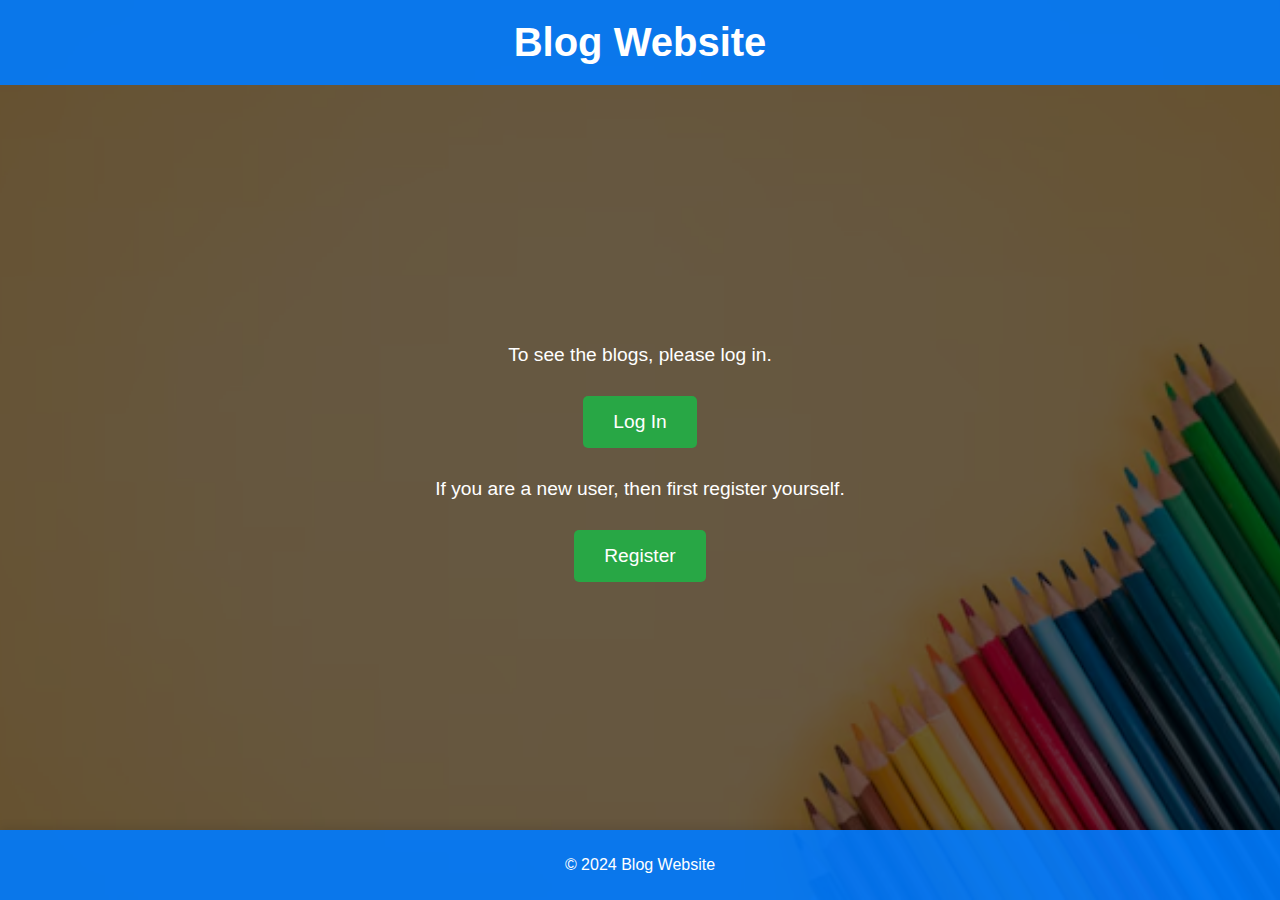
<file: frontend/index.html>
<!DOCTYPE html>
<html lang="en">
<head>
    <meta charset="UTF-8">
    <meta name="viewport" content="width=device-width, initial-scale=1.0">
    <title>Blog Website</title>
    <link rel="stylesheet" href="index.css">
</head>

<body>
    <header>
        <h1>Blog Website</h1>
    </header>
    <main>
        <p>To see the blogs, please log in.</p>
        <a href="login.html" class="button">Log In</a>
        <p>If you are a new user, then first register yourself.</p>
        <a href="signup.html" class="button">Register</a>
    </main>
    <footer>
        <p>&copy; 2024 Blog Website</p>
    </footer>
</body>
</html>
</file>
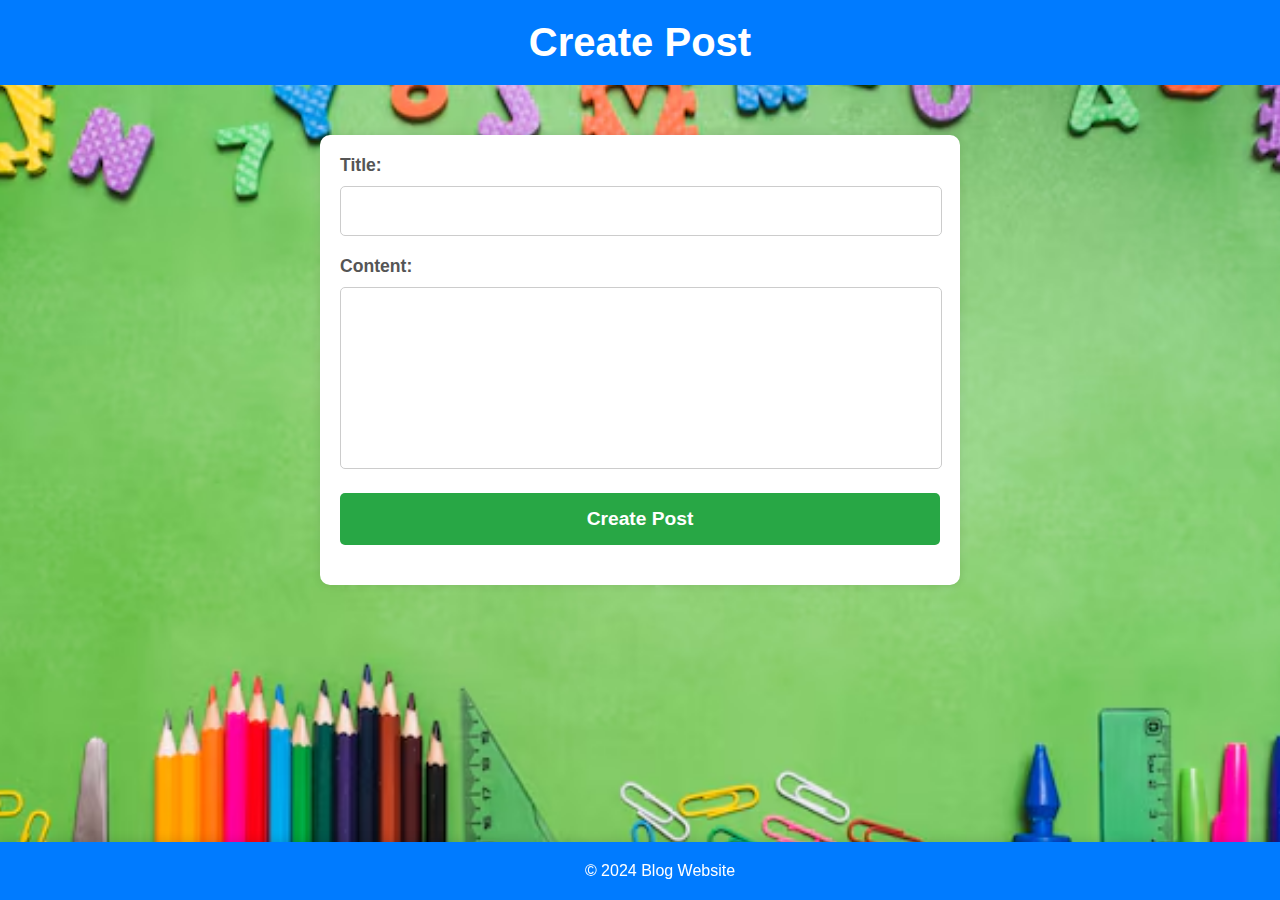
<file: frontend/create_post.html>
<!DOCTYPE html>
<html lang="en">
  <head>
    <meta charset="UTF-8" />
    <meta name="viewport" content="width=device-width, initial-scale=1.0" />
    <title>Create Post</title>
    <link rel="stylesheet" href="createPost.css" />
  </head>
  <body>
    <header>
      <h1>Create Post</h1>
    </header>
    <main>
      <form
        id="createPostForm"
        action="http://localhost/Bloging_Website_2/backend/create_post.php"
        method="POST"
      >
        <div>
          <label for="title">Title:</label>
          <input type="text" id="title" name="title" required />
        </div>
        <div>
          <label for="content">Content:</label>
          <textarea id="content" name="content" required></textarea>
        </div>
        <div>
          <button type="submit">Create Post</button>
        </div>
      </form>
    </main>
    <footer>
      <p>&copy; 2024 Blog Website</p>
    </footer>
  </body>
</html>
</file>
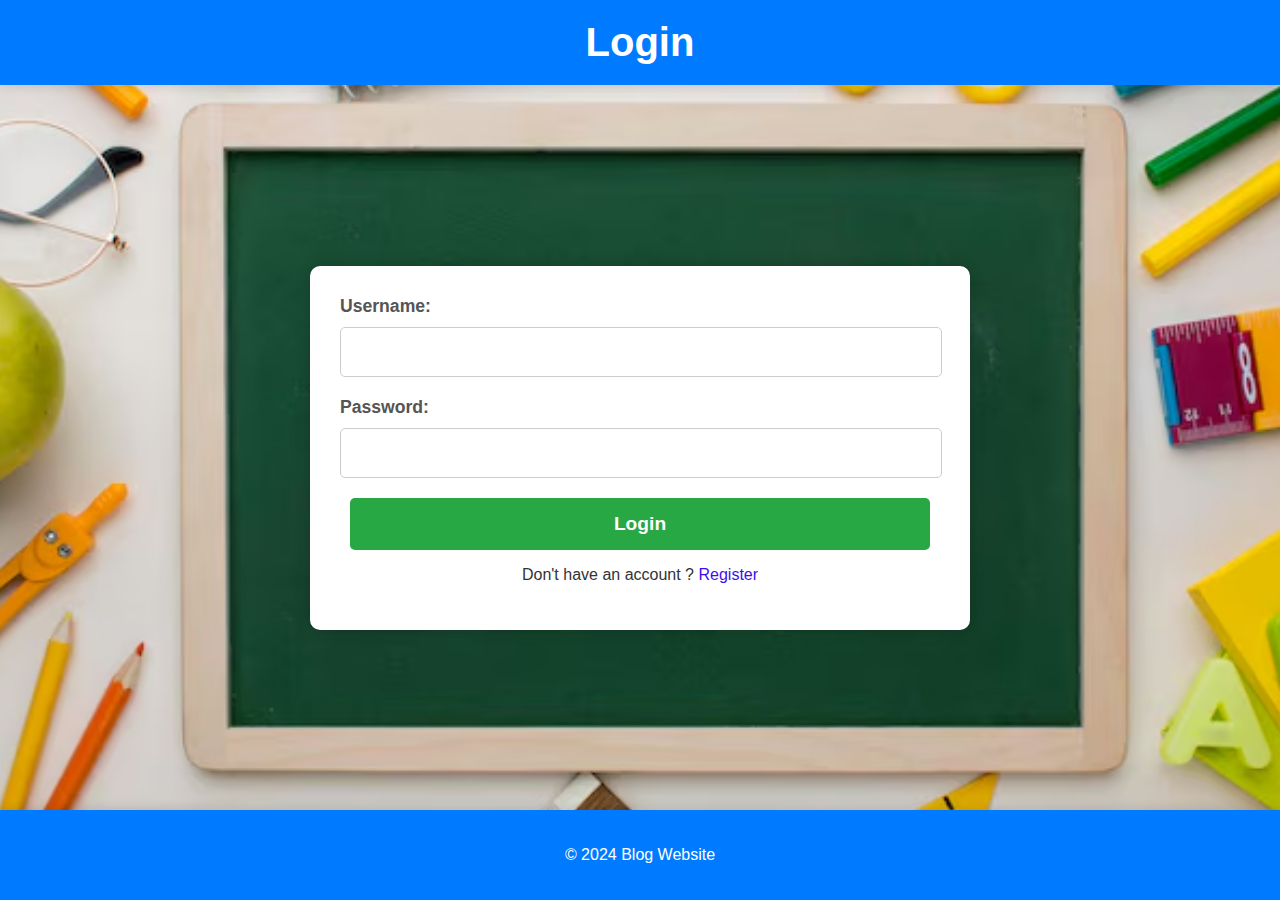
<file: frontend/login.html>
<!DOCTYPE html>
<html lang="en">
  <head>
    <meta charset="UTF-8" />
    <meta name="viewport" content="width=device-width, initial-scale=1.0" />
    <title>Login</title>
    <link rel="stylesheet" href="login.css" />
  </head>
  <body>
    <header>
      <h1>Login</h1>
    </header>
    <main>
      <form
        id="loginForm"
        action="http://localhost/Bloging_Website_2/backend/login.php"
        method="POST"
      >
        <div>
          <label for="username">Username:</label>
          <input type="text" id="username" name="username" required />
        </div>
        <div>
          <label for="password">Password:</label>
          <input type="password" id="password" name="password" required />
        </div>
        <div class="line_btn">
          <button type="submit">Login</button>
        </div>
        <p>
          Don't have an account ?
          <a href="signup.html">Register</a>
        </p>
      </form>
    </main>
    <footer>
      <p>&copy; 2024 Blog Website</p>
    </footer>
  </body>
</html>
</file>
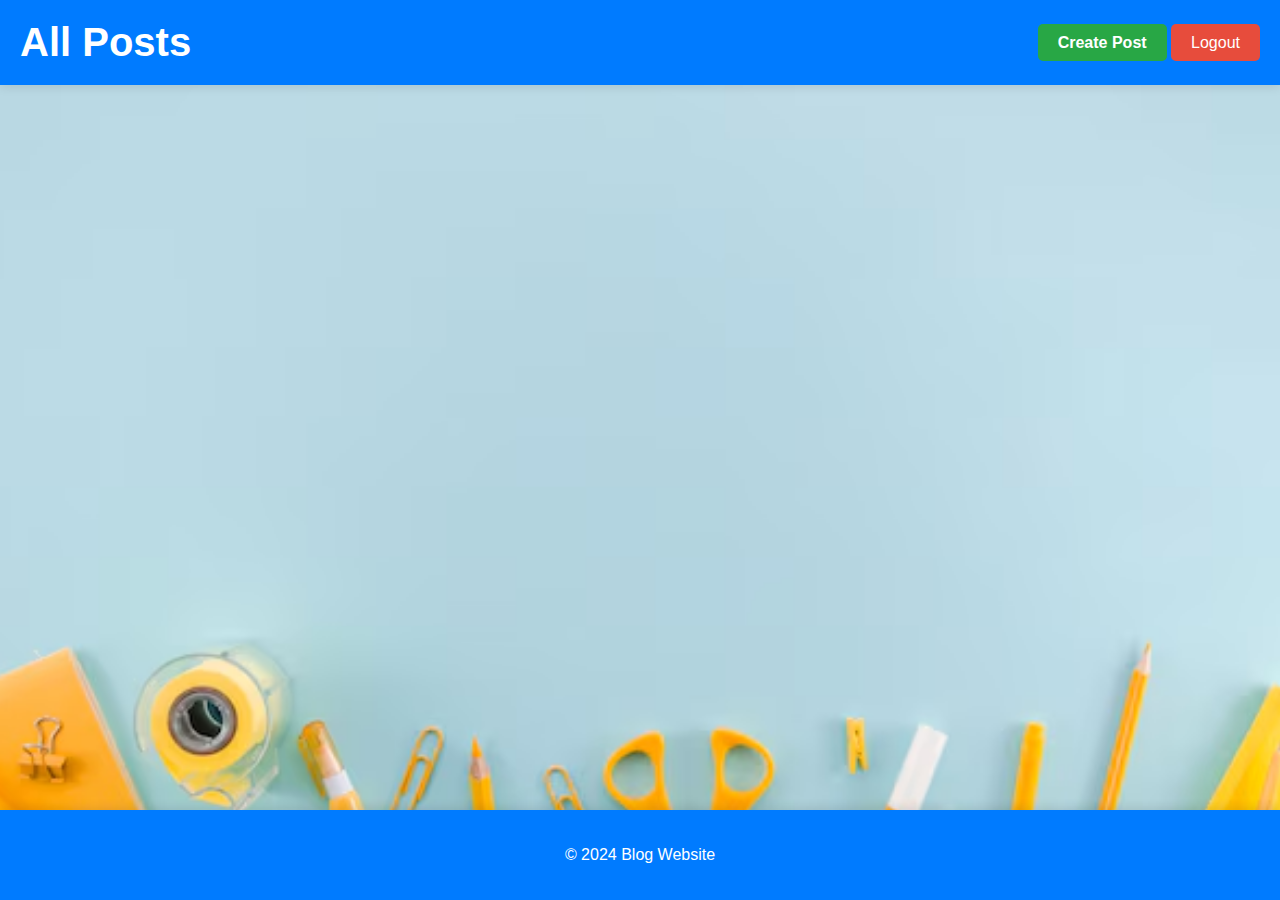
<file: frontend/post.html>
<?php include 'backend/check_session.php'; ?>
<!DOCTYPE html>
<html lang="en">
  <head>
    <meta charset="UTF-8" />
    <meta name="viewport" content="width=device-width, initial-scale=1.0" />
    <title>All Posts</title>
    <link rel="stylesheet" href="post.css" />
  </head>
  <body>
    <header>
      <h1>All Posts</h1>
      <div class="header-buttons">
        <a href="create_post.html" class="button create-post-button"
          >Create Post</a
        >
        <a href="../backend/logout.php" class="button logout-button">Logout</a>
      </div>
    </header>
    <main id="postsContainer">
      <!-- Posts will be dynamically inserted here -->
    </main>
    <footer>
      <p>&copy; 2024 Blog Website</p>
    </footer>

    <script>
      document.addEventListener("DOMContentLoaded", function () {
        fetchPosts();
      });

      function fetchPosts() {
        fetch("http://localhost/Bloging_Website_2/backend/get_posts.php")
          .then((response) => response.json())
          .then((posts) => {
            const postsContainer = document.getElementById("postsContainer");
            posts.forEach((post) => {
              const postElement = document.createElement("div");
              postElement.classList.add("post");
              postElement.innerHTML = `
                            <h2>${post.title}</h2>
                            <p class="post-meta">Created by ${post.username}</p>
                            <p>${post.content}</p>
                            <div class="comments" id="comments-${post.id}">
                                <h3>Comments</h3>
                                <div class="commentsList" id="commentsList-${post.id}"></div>
                                <textarea id="commentInput-${post.id}" placeholder="Add a comment..."></textarea>
                                <button onclick="addComment(${post.id})">Submit</button>
                            </div>
                        `;
              postsContainer.appendChild(postElement);
              fetchComments(post.id);
            });
          });
      }

      function fetchComments(postId) {
        fetch(
          `http://localhost/Bloging_Website_2/backend/get_comments.php?post_id=${postId}`
        )
          .then((response) => response.json())
          .then((comments) => {
            const commentsList = document.getElementById(
              `commentsList-${postId}`
            );
            commentsList.innerHTML = "";
            comments.forEach((comment) => {
              const commentElement = document.createElement("div");
              commentElement.classList.add("comment");
              commentElement.innerHTML = `
                            <p>${comment.content}</p>
                            <small>By ${comment.username} on ${new Date(
                comment.created_at
              ).toLocaleString()}</small>
                        `;
              commentsList.appendChild(commentElement);
            });
          });
      }

      function addComment(postId) {
        const commentInput = document.getElementById(
          `commentInput-${postId}`
        ).value;
        if (commentInput) {
          fetch(
            "http://localhost/Bloging_Website_2/backend/create_comment.php",
            {
              method: "POST",
              headers: {
                "Content-Type": "application/x-www-form-urlencoded",
              },
              body: `post_id=${postId}&content=${encodeURIComponent(
                commentInput
              )}`,
            }
          )
            .then((response) => response.text())
            .then((result) => {
              fetchComments(postId);
              document.getElementById(`commentInput-${postId}`).value = "";
            });
        } else {
          alert("Please enter a comment.");
        }
      }
    </script>
  </body>
</html>
</file>
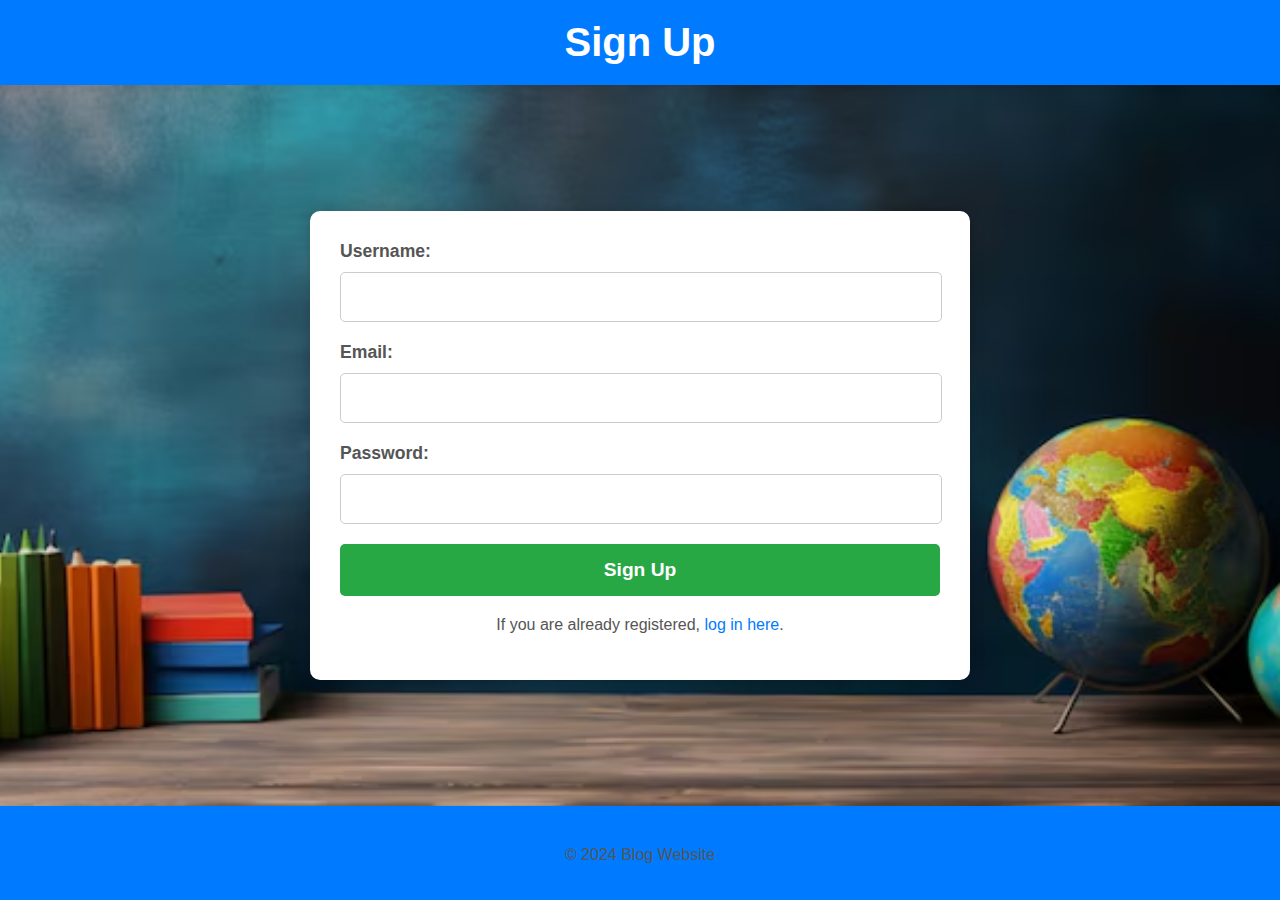
<file: frontend/signup.html>
<!DOCTYPE html>
<html lang="en">
  <head>
    <meta charset="UTF-8" />
    <meta name="viewport" content="width=device-width, initial-scale=1.0" />
    <title>Sign Up</title>
    <link rel="stylesheet" href="signup.css" />
  </head>
  <body>
    <header>
      <h1>Sign Up</h1>
    </header>
    <main>
      <form
        id="signupForm"
        action="http://localhost/Bloging_Website_2/backend/signup.php"
        method="POST"
      >
        <div>
          <label for="username">Username:</label>
          <input type="text" id="username" name="username" required />
        </div>
        <div>
          <label for="email">Email:</label>
          <input type="email" id="email" name="email" required />
        </div>
        <div>
          <label for="password">Password:</label>
          <input type="password" id="password" name="password" required />
        </div>
        <div>
          <button type="submit">Sign Up</button>
        </div>
        <p>
          If you are already registered, <a href="login.html">log in here</a>.
        </p>
      </form>
    </main>
    <footer>
      <p>&copy; 2024 Blog Website</p>
    </footer>
  </body>
</html>
</file>
<file: frontend/index.css>
/* General styles */
body {
  font-family: 'Arial', sans-serif;
  margin: 0;
  padding: 0;
  color: #333;
  display: flex;
  flex-direction: column;
  min-height: 100vh;
  background: url('b1.avif') no-repeat center center fixed;
  background-size: cover;
}

body::before {
  content: '';
  position: absolute;
  top: 0;
  left: 0;
  width: 100%;
  height: 100%;
  background-color: rgba(0, 0, 0, 0.6); /* Dark overlay */
  z-index: -1; /* Make sure the overlay is behind the content */
}

/* Header styles */
header {
  background-color: rgba(0, 123, 255, 0.9); /* Slightly transparent */
  color: white;
  text-align: center;
  padding: 20px 0;
}

header h1 {
  margin: 0;
  font-size: 2.5rem;
}

/* Main content styles */
main {
  flex: 1;
  display: flex;
  flex-direction: column;
  justify-content: center;
  align-items: center;
  padding: 20px;
  text-align: center;
  color: white; /* Text color for readability against the background */
}

main p {
  font-size: 1.2rem;
  margin: 20px 0;
}

/* Button styles */
.button {
  display: inline-block;
  padding: 15px 30px;
  margin: 10px 0;
  font-size: 1.2rem;
  color: white;
  background-color: #28a745;
  text-decoration: none;
  border-radius: 5px;
  transition: background-color 0.3s ease, transform 0.2s ease;
}

.button:hover {
  background-color: #218838;
  transform: translateY(-2px);
}

.button:active {
  background-color: #1e7e34;
}

/* Footer styles */
footer {
  text-align: center;
  padding: 10px 0;
  background-color: rgba(0, 123, 255, 0.9); /* Slightly transparent */
  color: white;
  box-shadow: 0 -2px 10px rgba(0, 0, 0, 0.1);
}

/* Responsive design */
@media (max-width: 768px) {
  header h1 {
      font-size: 2rem;
  }

  main p {
      font-size: 1rem;
  }

  .button {
      font-size: 1rem;
      padding: 12px 24px;
  }
}

@media (max-width: 480px) {
  header h1 {
      font-size: 1.5rem;
  }

  main p {
      font-size: 0.9rem;
  }

  .button {
      font-size: 0.9rem;
      padding: 10px 20px;
  }
}
</file>
<file: frontend/createPost.css>
/* General styles */
body {
    font-family: "Arial", sans-serif;
    margin: 0;
    padding: 0;
    color: #333;
    background: url("b5.avif") no-repeat center center fixed;
    background-size: cover;
  }
  
  header {
    background-color: #007bff;
    color: white;
    padding: 20px;
    text-align: center;
  }
  
  header h1 {
    margin: 0;
    font-size: 2.5rem;
  }
  
  /* Main form container */
  main {
    max-width: 600px;
    margin: 50px auto;
    padding: 20px;
    background-color: white;
    box-shadow: 0 0 10px rgba(0, 0, 0, 0.1);
    border-radius: 10px;
  }
  
  form div {
    margin-bottom: 20px;
  }
  
  /* Label styles */
  label {
    display: block;
    font-weight: bold;
    margin-bottom: 10px;
    font-size: 1.1rem;
    color: #555;
  }
  
  /* Input and textarea styles */
  input[type="text"],
  textarea {
    width: 95%;
    padding: 15px;
    border: 1px solid #ccc;
    border-radius: 5px;
    font-size: 1rem;
    transition: border-color 0.3s ease;
  }
  
  input[type="text"]:focus,
  textarea:focus {
    border-color: #007bff;
    outline: none;
  }
  
  /* Textarea height */
  textarea {
    height: 150px;
    resize: none;
  }
  
  /* Button styles */
  button {
    width: 100%;
    padding: 15px;
    background-color: #28a745;
    color: white;
    border: none;
    border-radius: 5px;
    font-size: 1.2rem;
    font-weight: bold;
    cursor: pointer;
    transition: background-color 0.3s ease, transform 0.2s ease;
  }
  
  button:hover {
    background-color: #218838;
    transform: translateY(-2px);
  }
  
  button:active {
    background-color: #1e7e34;
  }
  
  /* Footer styles */
  footer {
    text-align: center;
    padding: 20px;
    background-color: #007bff;
    color: white;
    position: fixed;
    bottom: 0;
    width: 100%;
    box-shadow: 0 -2px 10px rgba(0, 0, 0, 0.1);
  }
  
  footer p {
    margin: 0;
    font-size: 1rem;
  }
  
  /* Responsive design */
  @media (max-width: 768px) {
    header h1 {
      font-size: 2rem;
    }
  
    main {
      margin: 20px;
      padding: 15px;
    }
  
    button {
      font-size: 1rem;
      padding: 12px;
    }
  }
  
  @media (max-width: 480px) {
    header h1 {
      font-size: 1.5rem;
    }
  
    label,
    input[type="text"],
    textarea {
      width: 90%;
      font-size: 0.9rem;
    }
  
    button {
      font-size: 0.9rem;
    }
  }
</file>
<file: frontend/login.css>
/* General styles */
body {
  font-family: "Arial", sans-serif;
  margin: 0;
  padding: 0;
  color: #333;
  display: flex;
  flex-direction: column;
  min-height: 100vh;
  background: url('b2.avif') no-repeat center center fixed;
  background-size: cover;
}

/* Header styles */
header {
  background-color: #007bff;
  color: white;
  padding: 20px;
  text-align: center;
  box-shadow: 0 2px 10px rgba(0, 0, 0, 0.1);
}

header h1 {
  margin: 0;
  font-size: 2.5rem;
}

header nav ul {
  list-style: none;
  padding: 0;
  margin: 10px 0 0;
  display: flex;
  justify-content: center;
  gap: 15px;
}

header nav ul li {
  display: inline;
}

header nav ul li a {
  color: white;
  text-decoration: none;
  padding: 10px 20px;
  background-color: #0056b3;
  border-radius: 5px;
  transition: background-color 0.3s ease;
}

header nav ul li a:hover {
  background-color: #003f7f;
}

/* Main form container */
main {
  flex: 1;
  display: flex;
  justify-content: center;
  align-items: center;
  padding: 20px;
}

form {
  max-width: 600px;
  background-color: white;
  padding: 30px;
  border-radius: 10px;
  box-shadow: 0 0 15px rgba(0, 0, 0, 0.2);
  width: 100%;
}

form div {
  margin-bottom: 20px;
}

/* Label styles */
label {
  display: block;
  font-weight: bold;
  margin-bottom: 10px;
  font-size: 1.1rem;
  color: #555;
}

/* Input styles */
input[type="text"],
input[type="password"] {
  width: 95%;
  padding: 15px;
  border: 1px solid #ccc;
  border-radius: 5px;
  font-size: 1rem;
  transition: border-color 0.3s ease;
}

input[type="text"]:focus,
input[type="password"]:focus {
  border-color: #007bff;
  outline: none;
}

/* Button styles */
button {
  width: 100%;
  padding: 15px;
  background-color: #28a745;
  color: white;
  border: none;
  border-radius: 5px;
  font-size: 1.2rem;
  font-weight: bold;
  cursor: pointer;
  transition: background-color 0.3s ease, transform 0.2s ease;
}

.line_btn {
  display: flex;
  flex-direction: row;
  margin: auto 10px;
  justify-content: space-around;
}

button:hover {
  background-color: #218838;
  transform: translateY(-2px);
}

button:active {
  background-color: #1e7e34;
}

p {
  text-align: center;
}

a {
  color: rgb(65, 13, 238);
  text-decoration: none;
}
/* Footer styles */
footer {
  text-align: center;
  padding: 20px;
  background-color: #007bff;
  color: white;
  box-shadow: 0 -2px 10px rgba(0, 0, 0, 0.1);
}

/* Responsive design */
@media (max-width: 768px) {
  header h1 {
    font-size: 2rem;
  }

  header nav ul li a {
    padding: 8px 15px;
    font-size: 0.9rem;
  }

  form {
    padding: 20px;
  }

  input {
    width: 90%;
  }

  button {
    font-size: 1rem;
    padding: 12px;
  }
}

@media (max-width: 480px) {
  header h1 {
    font-size: 1.5rem;
  }

  header nav ul {
    flex-direction: column;
    gap: 10px;
  }

  form {
    padding: 15px;
  }

  input[type="text"],
  input[type="password"] {
    width: 90%;
  }

  button {
    font-size: 0.9rem;
  }
}
</file>
<file: frontend/post.css>
/* General styles */
body {
  font-family: "Arial", sans-serif;
  margin: 0;
  padding: 0;
  background-color: #f9f9f9;
  color: #333;
  display: flex;
  flex-direction: column;
  min-height: 100vh;
  background: url('b4.avif') no-repeat center center fixed;
  background-size: cover;
}

/* Header styles */
header {
  /* width: 100%; */
  background-color: #007bff;
  color: white;
  text-align: center;
  padding: 20px;
  box-shadow: 0 2px 10px rgba(0, 0, 0, 0.1);
  display: flex;
  justify-content: space-between;
  align-items: center;
}

header h1 {
  margin: 0;
  font-size: 2.5rem;
}

.create-post-button {
  background-color: #28a745;
  color: white;
  padding: 10px 20px;
  text-decoration: none;
  border-radius: 5px;
  font-weight: bold;
  transition: background-color 0.3s ease, transform 0.2s ease;
}

.create-post-button:hover {
  background-color: #218838;
  transform: translateY(-2px);
}

.create-post-button:active {
  background-color: #1e7e34;
}

/* Logout button styles */
.logout-button {
  background-color: #e74c3c;
  color: white;
  border: none;
  padding: 10px 20px;
  text-decoration: none;
  border-radius: 5px;
  font-size: 1rem;
  cursor: pointer;
}

.logout-button:hover {
  background-color: #c0392b;
}

/* Main content styles */
main {
  flex: 1;
  padding: 20px;
  max-width: 95%;
  margin: 0 auto;
  display: grid;
  grid-template-columns: repeat(auto-fill, minmax(25%, 1fr));
  gap: 20px;
}

.post {
  background-color: white;
  padding: 20px;
  border-radius: 10px;
  box-shadow: 0 0 15px rgba(0, 0, 0, 0.1);
  margin-bottom: 20px;
}

.post h2 {
  margin-top: 0;
  font-size: 1.8rem;
  color: #007bff;
}

.post p {
  font-size: 1.1rem;
  line-height: 1.6;
  color: #555;
}

.post {
  .post-meta {
    font-size: 0.8rem;
    color: black;
    margin-top: -25px;
    margin-bottom: 10px;
  }
}

/* Comment section styles */
.comments {
  margin-top: 20px;
  padding-top: 10px;
  border-top: 1px solid #eee;
}

.comments h3 {
  font-size: 1.5rem;
  color: #333;
}

.commentsList .comment {
  margin-bottom: 15px;
  padding: 10px;
  background-color: #f1f1f1;
  border-radius: 5px;
}

.commentsList .comment p {
  margin: 0;
}

.commentsList .comment small {
  display: block;
  margin-top: 5px;
  color: #777;
}

.comments textarea {
  width: 95%;
  padding: 10px;
  margin-top: 10px;
  border-radius: 5px;
  border: 1px solid #ccc;
  font-size: 1rem;
  resize: none;
  transition: border-color 0.3s ease;
}

.comments textarea:focus {
  border-color: #007bff;
  outline: none;
}

.comments button {
  margin-top: 10px;
  padding: 10px 15px;
  background-color: #007bff;
  color: white;
  border: none;
  border-radius: 5px;
  font-size: 1rem;
  font-weight: bold;
  cursor: pointer;
  transition: background-color 0.3s ease, transform 0.2s ease;
}

.comments button:hover {
  background-color: #0056b3;
  transform: translateY(-2px);
}

.comments button:active {
  background-color: #00408b;
}

/* Footer styles */
footer {
  text-align: center;
  padding: 20px;
  background-color: #007bff;
  color: white;
  box-shadow: 0 -2px 10px rgba(0, 0, 0, 0.1);
}

/* Responsive design */
@media (max-width: 768px) {
  main {
    grid-template-columns: none;
    padding: 10px;
    max-width: 100%;
  }

  header h1 {
    font-size: 2rem;
    margin-bottom: 10px;
  }

  .create-post-button {
    padding: 8px 16px;
    font-size: 0.9rem;
  }

  .post h2 {
    font-size: 1.6rem;
  }

  .comments h3 {
    font-size: 1.3rem;
  }

  .comments button {
    font-size: 0.9rem;
    padding: 8px 12px;
  }
}

@media (max-width: 480px) {
  main {
    grid-template-columns: none;
    padding: 10px;
    max-width: 100%;
    margin: 5px;
  }

  header {
    flex-direction: column;
    padding: 10px;
  }

  header h1 {
    font-size: 1.5rem;
  }

  .create-post-button {
    padding: 7px 14px;
    font-size: 0.8rem;
  }

  .post h2 {
    font-size: 1.4rem;
  }

  .comments h3 {
    font-size: 1.2rem;
  }

  .comments button {
    font-size: 0.8rem;
    padding: 7px 10px;
  }
}
</file>
<file: frontend/signup.css>
/* General styles */
body {
  font-family: "Arial", sans-serif;
  margin: 0;
  padding: 0;
  background-color: #f4f4f4;
  color: #333;
  display: flex;
  flex-direction: column;
  min-height: 100vh;
  background: url('b3.avif') no-repeat center center fixed;
  background-size: cover;
}

/* Header styles */
header {
  background-color: #007bff;
  color: white;
  text-align: center;
  padding: 20px;
  box-shadow: 0 2px 10px rgba(0, 0, 0, 0.1);
}

header h1 {
  margin: 0;
  font-size: 2.5rem;
}

/* Main form container */
main {
  flex: 1;
  display: flex;
  justify-content: center;
  align-items: center;
  padding: 20px;
}

form {
  background-color: white;
  padding: 30px;
  border-radius: 10px;
  box-shadow: 0 0 15px rgba(0, 0, 0, 0.2);
  max-width: 600px;
  width: 100%;
}

form div {
  margin-bottom: 20px;
}

/* Label styles */
label {
  display: block;
  font-weight: bold;
  margin-bottom: 10px;
  font-size: 1.1rem;
  color: #555;
}

/* Input styles */
input[type="text"],
input[type="email"],
input[type="password"] {
  width: 95%;
  padding: 15px;
  border: 1px solid #ccc;
  border-radius: 5px;
  font-size: 1rem;
  transition: border-color 0.3s ease;
}

input[type="text"]:focus,
input[type="email"]:focus,
input[type="password"]:focus {
  border-color: #007bff;
  outline: none;
}

/* Button styles */
button {
  width: 100%;
  padding: 15px;
  background-color: #28a745;
  color: white;
  border: none;
  border-radius: 5px;
  font-size: 1.2rem;
  font-weight: bold;
  cursor: pointer;
  transition: background-color 0.3s ease, transform 0.2s ease;
}

button:hover {
  background-color: #218838;
  transform: translateY(-2px);
}

button:active {
  background-color: #1e7e34;
}

/* Text link styles */
p {
  margin-top: 20px;
  text-align: center;
  font-size: 1rem;
  color: #555;
}

p a {
  color: #007bff;
  text-decoration: none;
  transition: color 0.3s ease;
}

p a:hover {
  color: #0056b3;
}

/* Footer styles */
footer {
  text-align: center;
  padding: 20px;
  background-color: #007bff;
  color: white;
  box-shadow: 0 -2px 10px rgba(0, 0, 0, 0.1);
}

/* Responsive design */
@media (max-width: 768px) {
  header h1 {
    font-size: 2rem;
  }

  form {
    padding: 20px;
  }

  input[type="text"],
  input[type="email"],
  input[type="password"] {
    width: 90%;
  }

  button {
    font-size: 1rem;
    padding: 12px;
  }
}

@media (max-width: 480px) {
  header h1 {
    font-size: 1.5rem;
  }

  form {
    padding: 15px;
  }

  input[type="text"],
  input[type="email"],
  input[type="password"] {
    width: 90%;
  }

  button {
    font-size: 0.9rem;
  }

  p {
    font-size: 0.9rem;
  }
}
</file>
